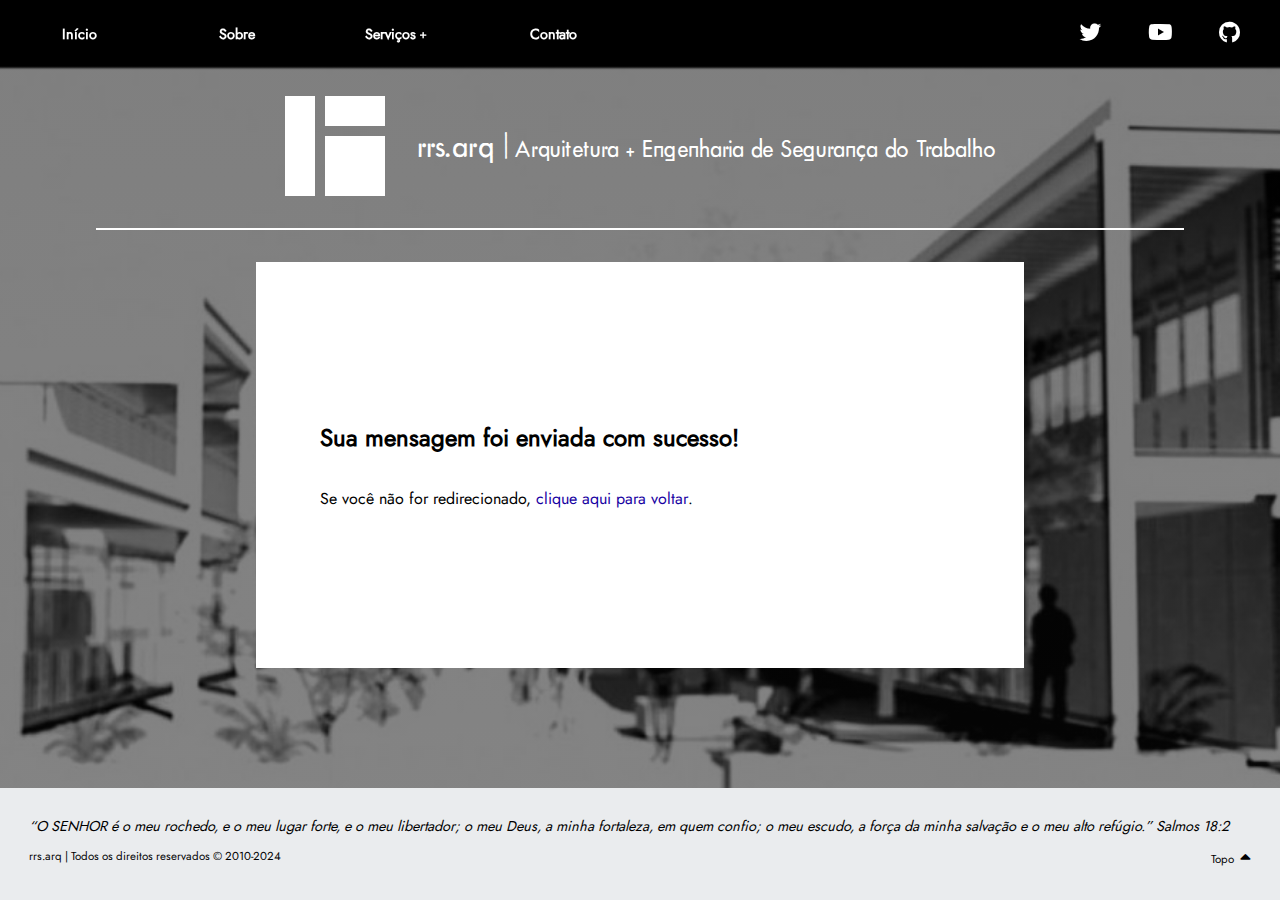
<file: contato-sucesso.html>
<!DOCTYPE html>
<html lang="pt-BR">
<head>
	<title>rrs.arq | Contato</title>
	
	<meta name="description" content="Entre em contato com rrs.arq">
	<meta name="keywords"  content="arquitetura, engenharia, segurança, ergonomia, tecnologia">
	
	<meta charset="UTF-8">
	<meta name="author" content="rrs.arq">
	<meta name="viewport" content="width=device-width, initial-scale=1.0">
	<link rel="icon" href="img/RRSARQ_FAVICON.ico">
	<link rel="stylesheet" href="css/rrsarq.css">
	<link rel="stylesheet" href="css/all.min.css"> 
</head>
<body>
	<header id="header"></header>
	<main>
		<article class="principal">
			<h1>Sua mensagem foi enviada com sucesso!</h1>
			<p>Se você não for redirecionado, <a href="contato.html">clique aqui para voltar</a>.</p>
			<script>
				window.setTimeout(()=>{window.location.href = "contato.html"},2000)
			</script>	
		</article>
	</main>
	<footer id="footer"></footer>

	<script src="js/includes.js"></script>

</body>
</html>
</file>
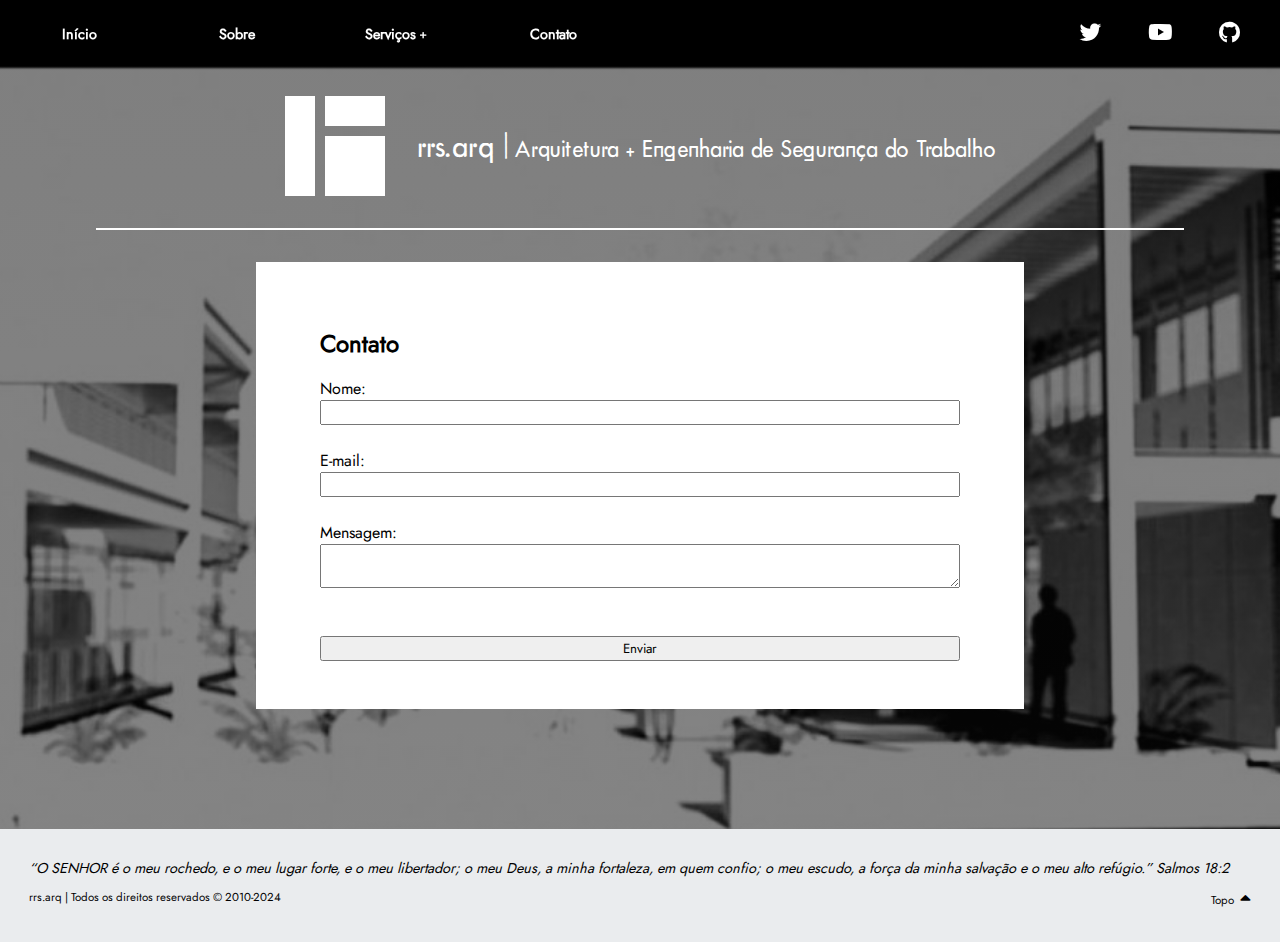
<file: contato.html>
<!DOCTYPE html>
<html lang="pt-BR">
<head>
	<title>rrs.arq | Contato</title>
	
	<meta name="description" content="Entre em contato com rrs.arq">
	<meta name="keywords"  content="arquitetura, engenharia, segurança, ergonomia, tecnologia">
	
	<meta charset="UTF-8">
	<meta name="author" content="rrs.arq">
	<meta name="viewport" content="width=device-width, initial-scale=1.0">
	<link rel="icon" href="img/RRSARQ_FAVICON.ico">
	<link rel="stylesheet" href="css/rrsarq.css">
	<link rel="stylesheet" href="css/all.min.css"> 
</head>
<body>
	<header id="header"></header>
	<main>
		<article class="principal">
			<h1>Contato</h1>
			<form class="formulario" method="post" name="contato" data-netlify="true" action="/contato-sucesso.html" netlify-honeypot="bot-field" data-netlify-recaptcha="true">
				<div class="formGrupo">
					<label for="nome">Nome:</label>
					<input type="text" id="nome" name="nome" maxlength="50" required>
				</div>
				<div class="formGrupo">
					<label for="email">E-mail:</label>
					<input type="email" id="email" name="email" maxlength="50" required>
				</div>
				<div class="formGrupo">
					<label for="mensagem">Mensagem:</label>
					<textarea type="text" id="mensagem" name="mensagem" maxlength="255" required></textarea>
				</div>
				<div class="formGrupo">
					<input name="bot-field" class="invisivel">
					<div data-netlify-recaptcha="true"></div>
				</div>
				<button type="submit">Enviar</button>
			</form>
		</article>
	</main>
	<footer id="footer"></footer>

	<script src="js/includes.js"></script>

</body>
</html>
</file>
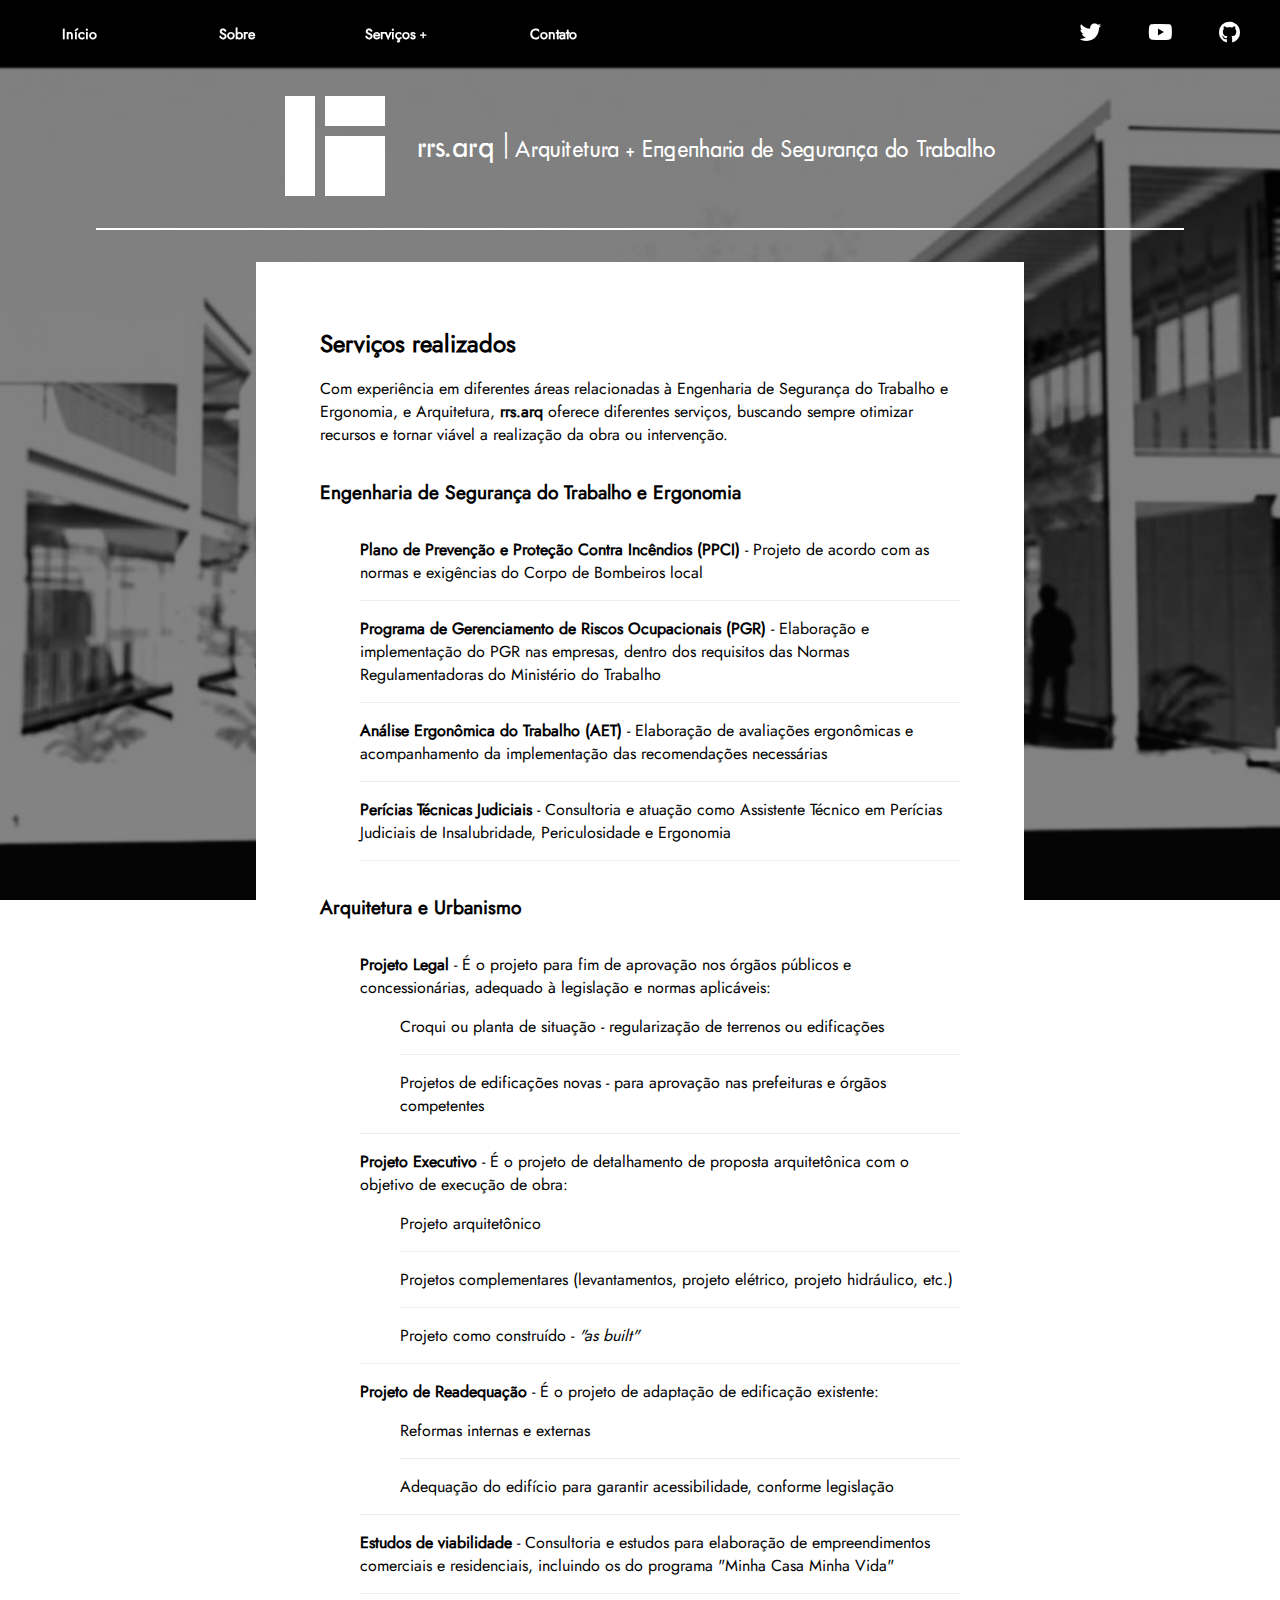
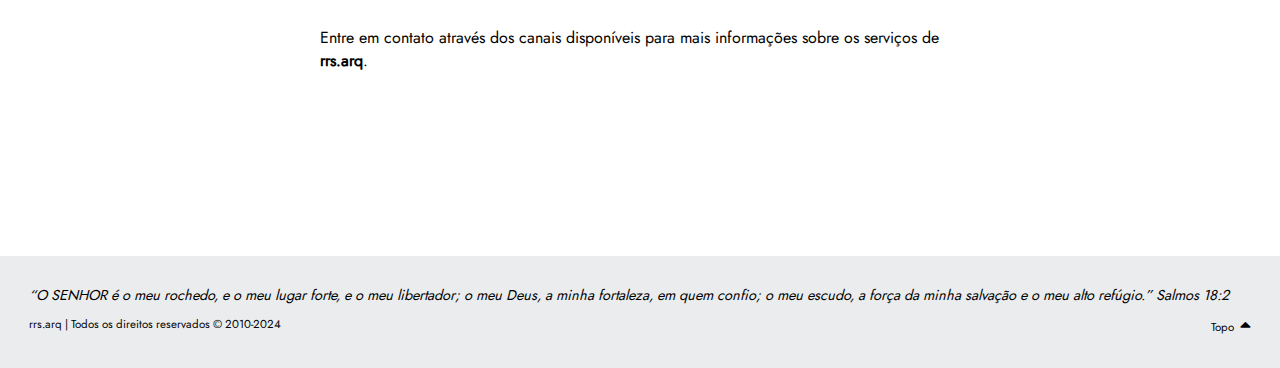
<file: servicos.html>
<!DOCTYPE html>
<html lang="pt-BR">
<head>
	<title>rrs.arq | Serviços realizados</title>
	
	<meta name="description" content="Conheça os serviços realizados por rrs.arq nas áreas de engenharia de segurança do trabalho e arquitetura">
	<meta name="keywords"  content="arquitetura, engenharia, segurança, ergonomia, tecnologia">
	
	<meta charset="UTF-8">
	<meta name="author" content="rrs.arq">
	<meta name="viewport" content="width=device-width, initial-scale=1.0">
	<link rel="icon" href="img/RRSARQ_FAVICON.ico">
	<link rel="stylesheet" href="css/rrsarq.css">
	<link rel="stylesheet" href="css/all.min.css"> 
</head>
<body>
	<header id="header"></header>
	<main>
		<article class="principal">
		<section>
			<h1>Serviços realizados</h1>
			<p>Com experiência em diferentes áreas relacionadas à Engenharia de Segurança do Trabalho e Ergonomia, e Arquitetura, <strong>rrs.arq</strong> oferece diferentes serviços, buscando sempre otimizar recursos e tornar viável a realização da obra ou intervenção.<p>
		</section>     
		<section id="engseg">
			<h2>Engenharia de Segurança do Trabalho e Ergonomia</h2>
			<ul class="lista">
				<li class="listaItem"><strong>Plano de Prevenção e Proteção Contra Incêndios (<abbr>PPCI</abbr>)</strong> - Projeto de acordo com as normas e exigências do Corpo de Bombeiros local</li>
				<li class="listaItem"><strong>Programa de Gerenciamento de Riscos Ocupacionais (<abbr>PGR</abbr>)</strong> - Elaboração e implementação do PGR nas empresas, dentro dos requisitos das Normas Regulamentadoras do Ministério do Trabalho</li>
				<li class="listaItem"><strong>Análise Ergonômica do Trabalho (<abbr>AET</abbr>)</strong> - Elaboração de avaliações ergonômicas e acompanhamento da implementação das recomendações necessárias</li>
				<li class="listaItem"><strong>Perícias Técnicas Judiciais</strong> - Consultoria e atuação como Assistente Técnico em Perícias Judiciais de Insalubridade, Periculosidade e Ergonomia</li>
			</ul>
		</section>
		<section id="arq">
			<h2>Arquitetura e Urbanismo</h2>
			<ul class="lista">
				<li class="listaItem"><strong>Projeto Legal</strong> - É o projeto para fim de aprovação nos órgãos públicos e concessionárias, adequado à legislação e normas aplicáveis:
					<ul>
					<li class="subLista">Croqui ou planta de situação - regularização de terrenos ou edificações</li>
					<li class="subListaFim">Projetos de edificações novas - para aprovação nas prefeituras e órgãos competentes</li>
					</ul>
				</li>
				<li class="listaItem"><strong>Projeto Executivo</strong> - É o projeto de detalhamento de proposta arquitetônica com o objetivo de execução de obra:
					<ul>
					<li class="subLista">Projeto arquitetônico</li>
					<li class="subLista">Projetos complementares (levantamentos, projeto elétrico, projeto hidráulico, etc.)</li>
					<li class="subListaFim">Projeto como construído - <em>"as built"</em></li>
					</ul>
				</li>                
				<li class="listaItem"><strong>Projeto de Readequação</strong> - É o projeto de adaptação de edificação existente:
					<ul>
					<li class="subLista">Reformas internas e externas</li>
					<li class="subListaFim">Adequação do edifício para garantir acessibilidade, conforme legislação</li>
					</ul>
				</li>
				<li class="listaItem"><strong>Estudos de viabilidade</strong> - Consultoria e estudos para elaboração de empreendimentos comerciais e residenciais, incluindo os do programa "Minha Casa Minha Vida"</li>
			</ul>
				</section>
				<section>
				<p>Entre em contato através dos canais disponíveis para mais informações sobre os serviços de <strong>rrs.arq</strong>.</p>
				</section>    
		</article>
	</main>
	<footer id="footer"></footer>

	<script src="js/includes.js"></script>

</body>
</html>
</file>
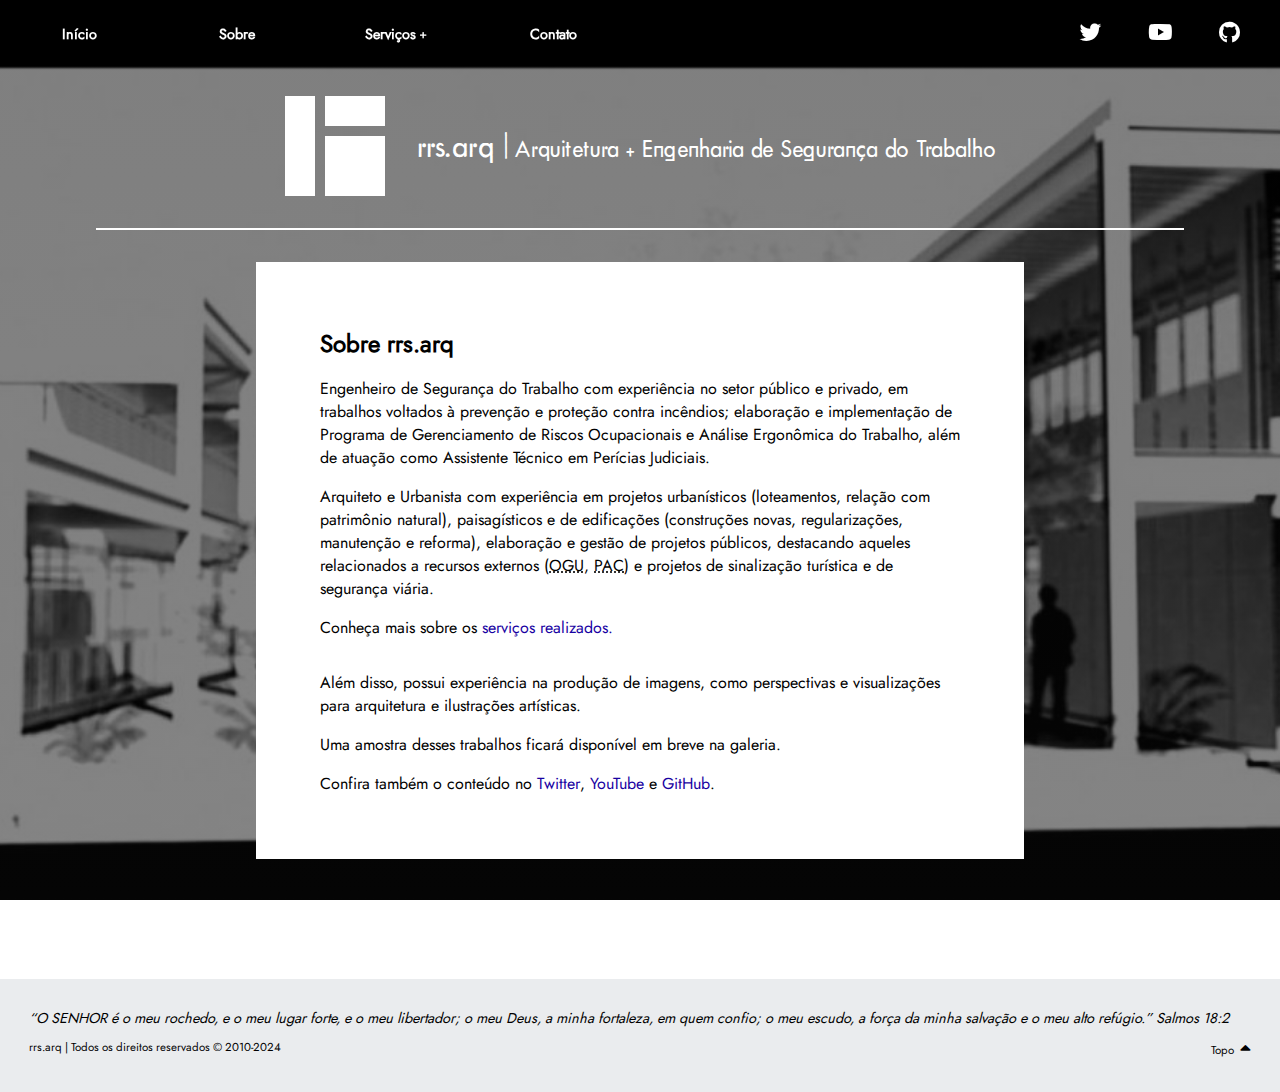
<file: sobre.html>
<!DOCTYPE html>
<html lang="pt-BR">
<head>
	<title>rrs.arq | Sobre rrs.arq</title>
	
	<meta name="description" content="Conheça mais sobre rrs.arq">
	<meta name="keywords"  content="arquitetura, engenharia, segurança, ergonomia, tecnologia">

	<meta charset="UTF-8">
	<meta name="author" content="rrs.arq">
	<meta name="viewport" content="width=device-width, initial-scale=1.0">
	<link rel="icon" href="img/RRSARQ_FAVICON.ico">
	<link rel="stylesheet" href="css/rrsarq.css">
	<link rel="stylesheet" href="css/all.min.css"> 
</head>
<body>
	<header id="header"></header>	
	<main>
		<article class="principal">
			<div>
				<h1>Sobre rrs.arq</h1>
				<p>Engenheiro de Segurança do Trabalho com experiência no setor público e privado, em trabalhos voltados à prevenção e proteção contra incêndios; elaboração e implementação de Programa de Gerenciamento de Riscos Ocupacionais e Análise Ergonômica do Trabalho, além de atuação como Assistente Técnico em Perícias Judiciais.</p>
				<p>Arquiteto e Urbanista com experiência em projetos urbanísticos (loteamentos, relação com patrimônio natural), paisagísticos e de edificações (construções novas, regularizações, manutenção e reforma), elaboração e gestão de projetos públicos, destacando aqueles relacionados a recursos externos (<abbr title="Orçamento Geral da União">OGU</abbr>, <abbr title="Programa de Aceleração do Crescimento">PAC</abbr>) e projetos de sinalização turística e de segurança viária.</p>
				<p>Conheça mais sobre os <a href="servicos.html">serviços realizados.</a></p>
			</div>
			<div>
				<p>Além disso, possui experiência na produção de imagens, como perspectivas e visualizações para arquitetura e ilustrações artísticas.</p> 
				<p>Uma amostra desses trabalhos ficará disponível em breve na galeria.</p>
				<p>Confira também o conteúdo no <a href="https://twitter.com/rrsarq">Twitter</a>, <a href="https://www.youtube.com/channel/UC4ZTJH9A3522EOc84iemBWQ">YouTube</a> e <a href="https://github.com/rrsarq">GitHub</a>.</p>
			</div>
		</article>
	</main>
	<footer id="footer"></footer>

	<script src="js/includes.js"></script>

</body>
</html>
</file>
<file: css/rrsarq.css>
/*! Author: rrs.arq.br */@font-face{font-family:"Fira Sans Light";src:url("../webfonts/FiraSans-Light.ttf");font-display:swap}@font-face{font-family:"Fira Sans Light-Italic";src:url("../webfonts/FiraSans-LightItalic.ttf");font-display:swap}@font-face{font-family:"Futura Renner Light";src:url("../webfonts/FuturaRenner-Light.woff2");font-display:swap}@font-face{font-family:"Futura Renner Regular";src:url("../webfonts/FuturaRenner-Regular.woff2");font-display:swap}@font-face{font-family:"Jost Regular";src:url("../webfonts/Jost-Regular.ttf");font-display:swap}@font-face{font-family:"Jost Regular-Italic";src:url("../webfonts/Jost-ExtraLightItalic.ttf");font-display:swap}:root{--cinzaEscuro: rgb(34, 34, 34);--cinzaClaro: #eaecee;--corFooter:#eaecee;--corLink: #1801a2;--corNav: black;--corVisitado: #6801a2;--corTextoNav: white;--corLinha: white;--corFundoPrincipal: white}a{color:var(--corLink);text-decoration:none;font-weight:500}a:hover{border-bottom:0.1em solid var(--corLink)}a:focus-visible{outline:none;box-shadow:0 0 0 4px var(--corLink)}a:visited{color:var(--corVisitado)}a:visited:hover{border-bottom:0.1em solid var(--corVisitado)}a,h1,h2,h3,h4,h5,h6,p,em,li,span,label,input,textarea,button{font-family:'Jost Regular', 'Segoe UI', sans-serif}body{margin:0;padding:0;display:flex;justify-content:center;flex-direction:column;background-image:linear-gradient(rgba(0,0,0,0.5), rgba(10,10,10,0.5)),url("../img/RRSARQ_HEADER_o.jpg");background-size:cover;background-attachment:fixed;background-position:center;min-height:100vh}h1{font-size:1.5em}h2{font-size:1.2em}strong{font-weight:700}header{display:flex;flex-direction:column;align-items:center}nav{background-color:var(--corNav);box-shadow:0px 2px 2px 2px black;display:flex;flex-direction:row;justify-content:space-between;height:4em;position:fixed;width:100%;cursor:pointer}.menu{display:flex;justify-content:space-around;width:100%;align-items:center;list-style-type:none;padding-left:0}.menuItem{padding:.8em;border-top:0.2em solid var(--corNav);width:70px;text-align:center;display:block}.menuItem:hover{border-top:0.2em solid var(--corTextoNav);color:var(--cinzaClaro)}.menuItem:focus-within{border-top:0.2em solid var(--corTextoNav)}.menuItem:active{background-color:var(--cinzaEscuro)}.menuLink,.menuLink:hover,.menuLink:visited{font-weight:700;font-size:.9em;color:var(--corTextoNav);text-decoration:none !important;border-bottom:none;display:block;outline:none}.menuLink:focus-visible{box-shadow:0 0 0 2px var(--corTextoNav)}.dropdown{position:relative;padding:.8em;border-top:0.2em solid var(--corNav);width:70px;text-align:center;display:block}.dropdown:hover{border-top:0.2em solid var(--corTextoNav);color:var(--cinzaClaro)}.dropdown:active{background-color:var(--cinzaEscuro)}.dropdown:hover .dropdownMenu{visibility:visible}.dropdown:focus-within .dropdownMenu{visibility:visible}.dropdown:focus-within{border-top:0.2em solid var(--corTextoNav)}.dropdownMenu{visibility:hidden;position:absolute;top:40px;left:0px;margin-left:0px;border-top:none;white-space:nowrap}.social{justify-content:flex-end;padding-right:1em}.socialItem{padding:.6em;border-top:0.2em solid var(--corNav);width:50px;text-align:center;display:block}.socialItem:hover{border-top:0.2em solid var(--corTextoNav)}.socialItem:focus-within{border-top:0.2em solid var(--corTextoNav)}.socialItem:active{background-color:var(--cinzaEscuro)}.subMenu{list-style-type:none;background-color:var(--corNav);padding-left:1em;padding-top:.5em;padding-bottom:.5em}.subItem:focus-within{border-left:.2em solid white}.subItem{border-left:0.2em solid var(--corNav);margin-top:.5em;margin-right:1em;display:block;width:270px;text-align:left;padding:.5em 0 .5em 1em}.subItem:hover{border-left:.2em solid white;color:var(--cinzaClaro)}.subItem:active{background-color:var(--cinzaEscuro)}#banner{display:flex;color:var(--corTextoNav);font-weight:300;align-items:center;justify-content:center;padding:1em;padding-top:4em}.fab{font-size:1.5em}.fab:hover{color:var(--cinzaClaro)}.fa-plus{font-size:.5em;vertical-align:middle}.linha{border-bottom:2px solid var(--corLinha);margin-bottom:1em;width:85%}.logo{width:100px;height:100px;padding:2em 2em 1em 0;float:left}.nome{margin-top:1em}.subTitulo{font-size:24px;font-family:"Futura Renner Regular"}.titulo{font-size:32px;font-family:"Futura Renner Regular"}#engseg:target{margin-top:-60px;padding-top:60px}#arq:target{margin-top:-60px;padding-top:60px}main{display:flex;justify-content:center;padding-bottom:2.5em;flex:1 0 auto}.principal{display:flex;flex-direction:column;background-color:var(--corFundoPrincipal);width:50%;font-weight:200;justify-content:center;padding:3em 4em 3em 4em;margin-top:1em;margin-bottom:5em}.lista{list-style-type:none}.listaItem{padding:1em 0 1em 0;border-bottom:1px solid var(--cinzaClaro)}.subLista{border-bottom:1px solid var(--cinzaClaro);list-style-type:none;padding:1em 0 1em 0}.subListaFim{list-style-type:none;padding:1em 0 0 0}.formulario{display:flex;flex-direction:column}.formGrupo{display:flex;flex-direction:column;margin-bottom:1.5em}.invisivel{display:none}footer{background-color:var(--corFooter);font-weight:100;display:flex;flex-direction:column;justify-content:center;text-align:left;padding:2em 2em 1.5em 2em;font-size:.9em;flex-shrink:0}.small{font-size:.8em;display:flex;justify-content:space-between;width:100%}a.topo,a.topo:visited{color:black;font-weight:300}.fa-caret-up{font-size:1.5em;padding-left:.2em}@media screen and (max-width: 690px){nav{background-color:var(--corNav);box-shadow:0px 2px 2px 2px black;display:flex;flex-wrap:wrap;height:3em;position:fixed;width:100%;cursor:pointer}.menu{display:flex;justify-content:space-around;width:100%;align-items:center;list-style-type:none;padding-left:0;margin-top:0;margin-bottom:0}.menuItem{padding:.4em;border-top:0.2em solid var(--corNav);width:70px;text-align:center;display:block}.menu.social,.socialItem{visibility:hidden}.menuLink,.menuLink:hover,.menuLink:visited{font-size:.8em}.dropdownMenu{margin-left:-40px}.subMenu{padding-top:0;padding-bottom:0}}
/*# sourceMappingURL=rrsarq.css.map */
</file>
